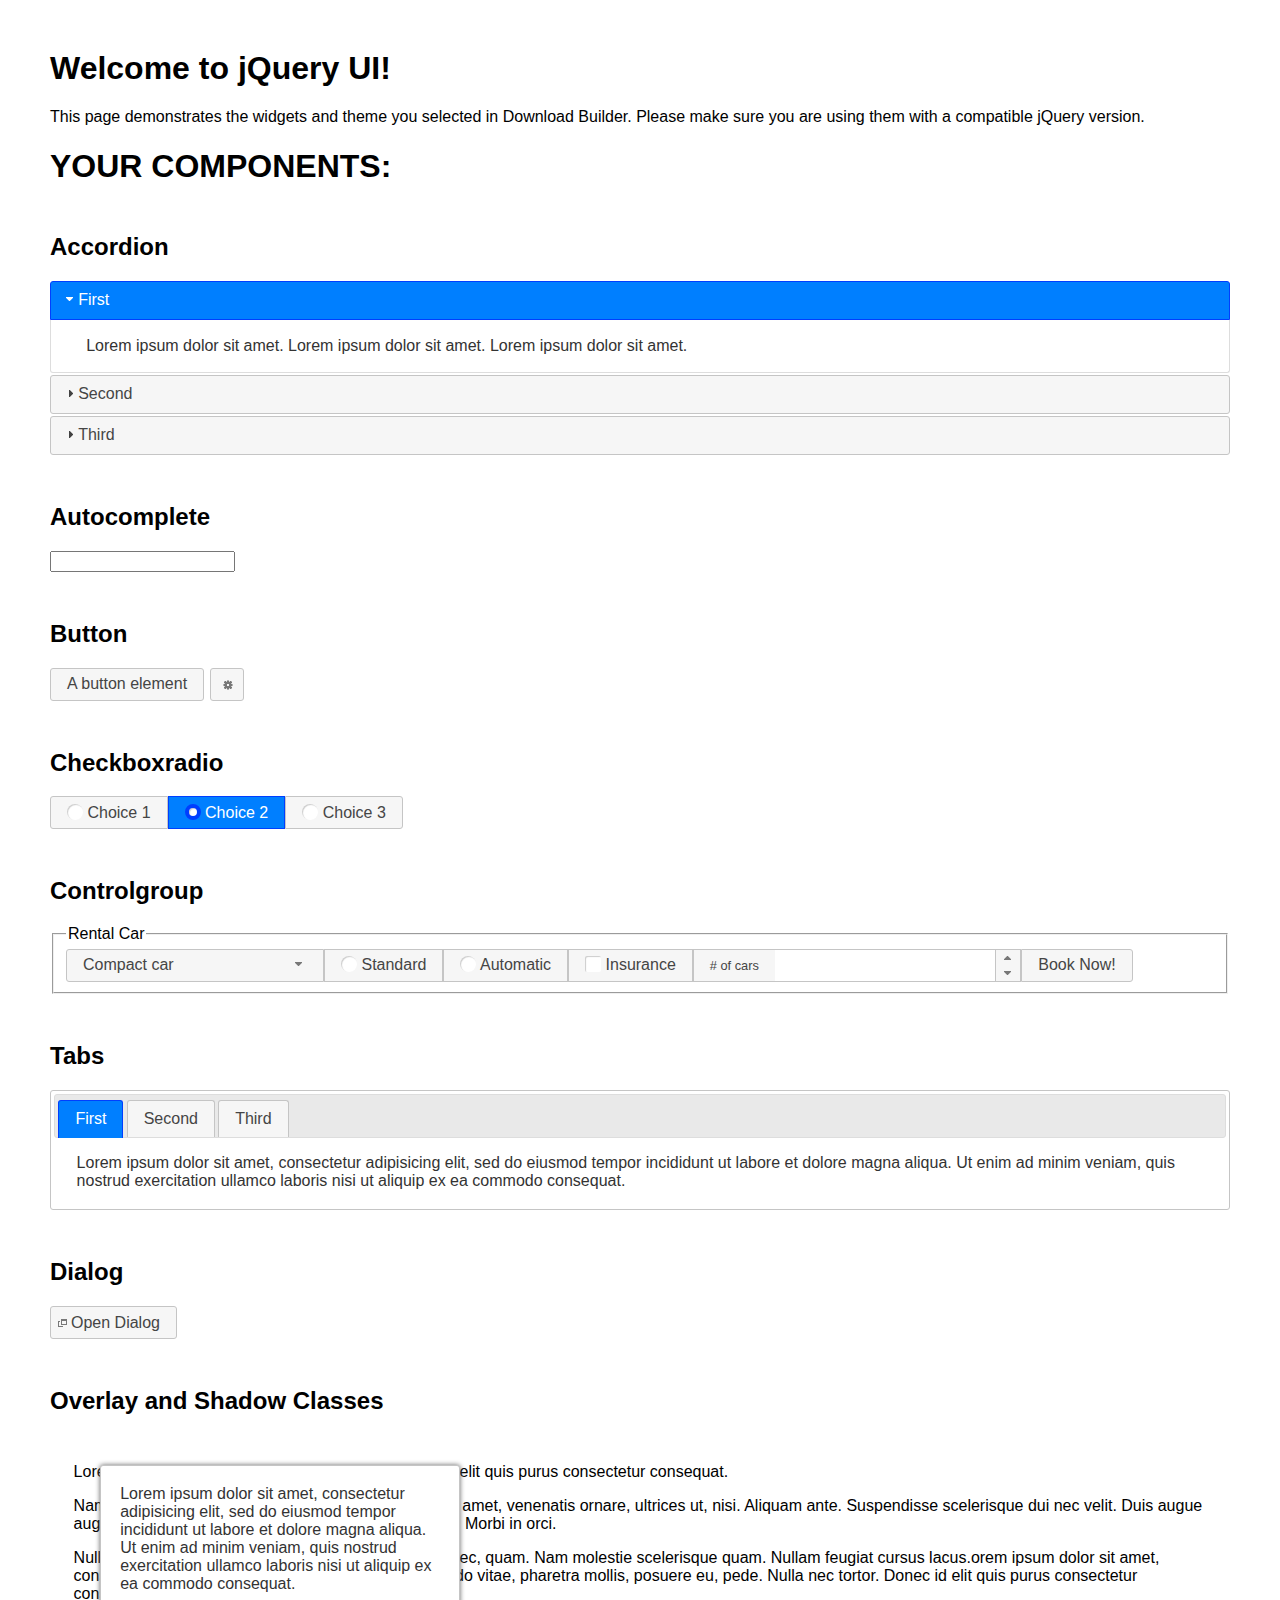
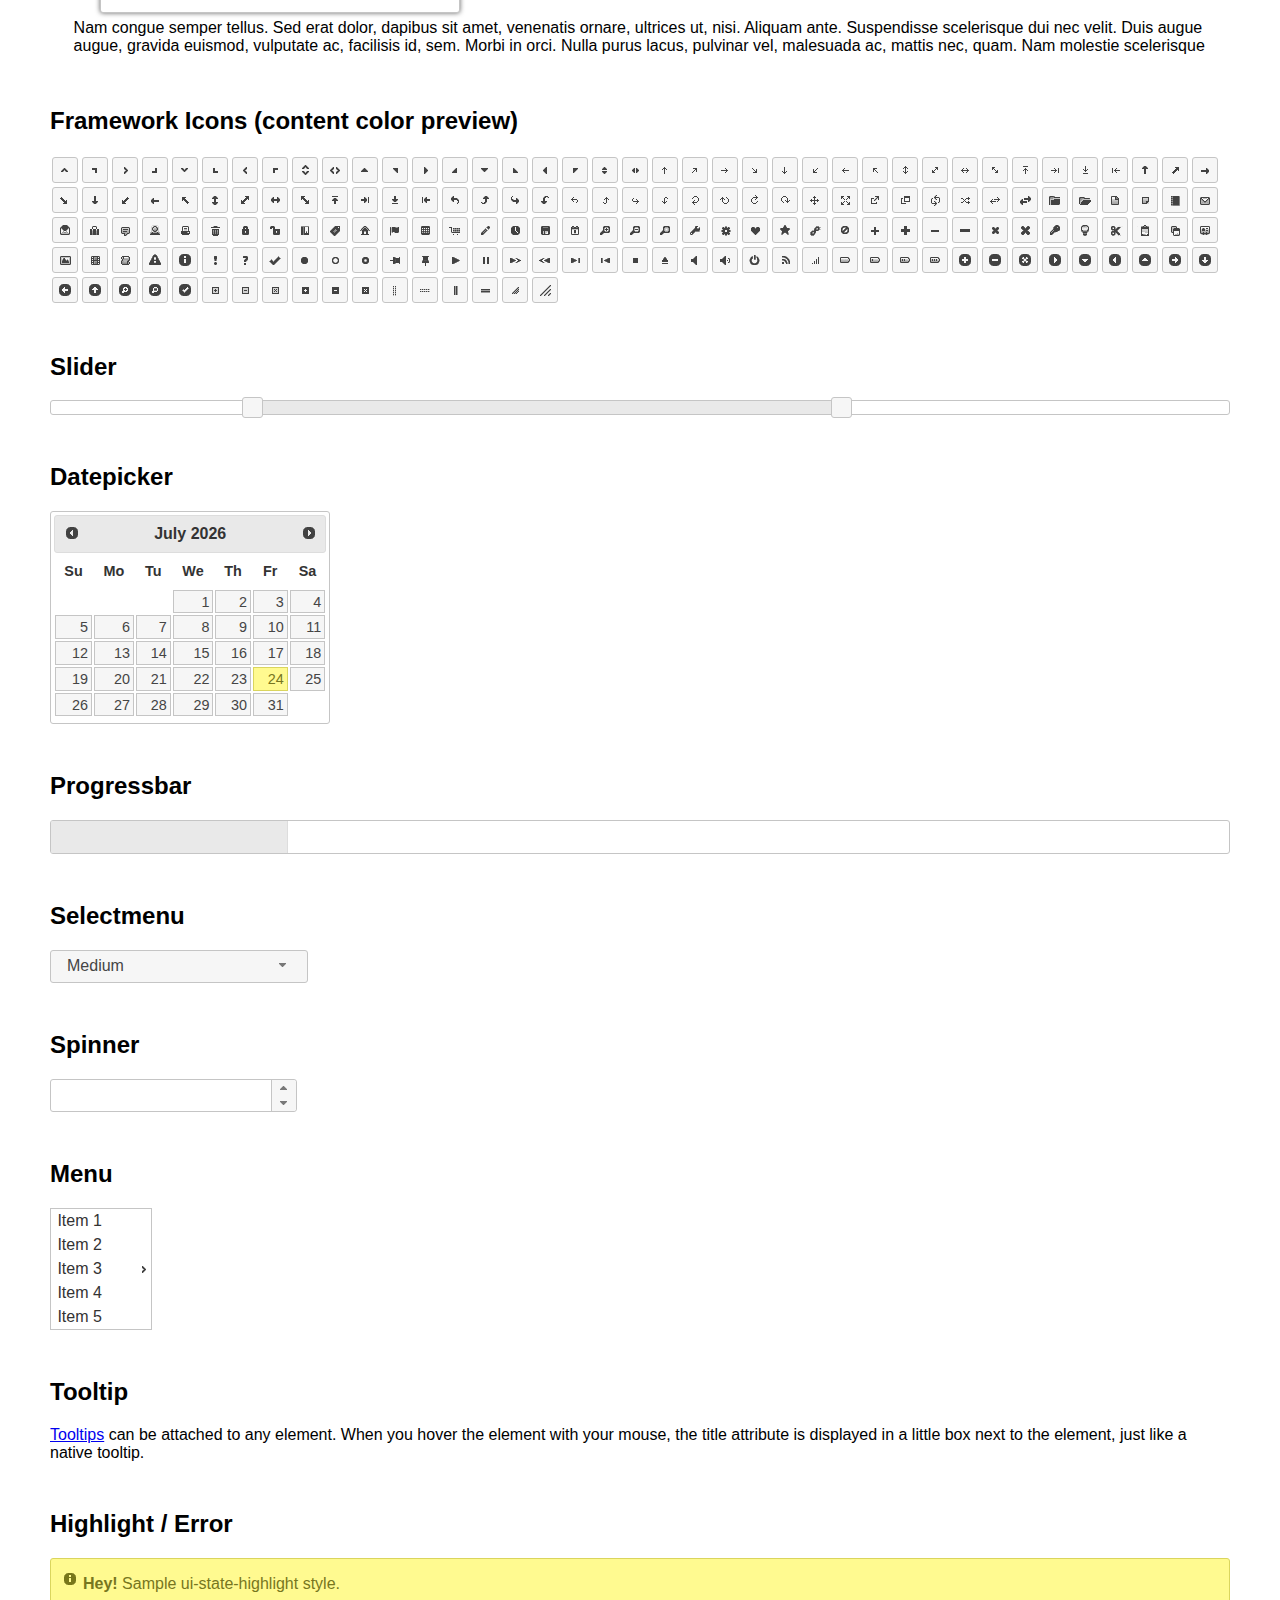
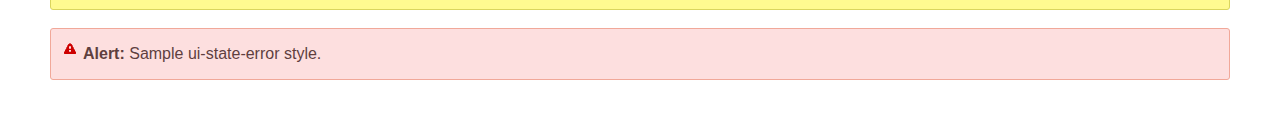
<file: static/grappelli/jquery/ui/index.html>
<!doctype html>
<html lang="us">
<head>
	<meta charset="utf-8">
	<title>jQuery UI Example Page</title>
	<link href="jquery-ui.css" rel="stylesheet">
	<style>
	body{
		font-family: "Trebuchet MS", sans-serif;
		margin: 50px;
	}
	.demoHeaders {
		margin-top: 2em;
	}
	#dialog-link {
		padding: .4em 1em .4em 20px;
		text-decoration: none;
		position: relative;
	}
	#dialog-link span.ui-icon {
		margin: 0 5px 0 0;
		position: absolute;
		left: .2em;
		top: 50%;
		margin-top: -8px;
	}
	#icons {
		margin: 0;
		padding: 0;
	}
	#icons li {
		margin: 2px;
		position: relative;
		padding: 4px 0;
		cursor: pointer;
		float: left;
		list-style: none;
	}
	#icons span.ui-icon {
		float: left;
		margin: 0 4px;
	}
	.fakewindowcontain .ui-widget-overlay {
		position: absolute;
	}
	select {
		width: 200px;
	}
	</style>
</head>
<body>

<h1>Welcome to jQuery UI!</h1>

<div class="ui-widget">
	<p>This page demonstrates the widgets and theme you selected in Download Builder. Please make sure you are using them with a compatible jQuery version.</p>
</div>

<h1>YOUR COMPONENTS:</h1>

<!-- Accordion -->
<h2 class="demoHeaders">Accordion</h2>
<div id="accordion">
	<h3>First</h3>
	<div>Lorem ipsum dolor sit amet. Lorem ipsum dolor sit amet. Lorem ipsum dolor sit amet.</div>
	<h3>Second</h3>
	<div>Phasellus mattis tincidunt nibh.</div>
	<h3>Third</h3>
	<div>Nam dui erat, auctor a, dignissim quis.</div>
</div>

<!-- Autocomplete -->
<h2 class="demoHeaders">Autocomplete</h2>
<div>
	<input id="autocomplete" title="type &quot;a&quot;">
</div>

<!-- Button -->
<h2 class="demoHeaders">Button</h2>
<button id="button">A button element</button>
<button id="button-icon">An icon-only button</button>

<!-- Checkboxradio -->
<h2 class="demoHeaders">Checkboxradio</h2>
<form style="margin-top: 1em;">
	<div id="radioset">
		<input type="radio" id="radio1" name="radio"><label for="radio1">Choice 1</label>
		<input type="radio" id="radio2" name="radio" checked="checked"><label for="radio2">Choice 2</label>
		<input type="radio" id="radio3" name="radio"><label for="radio3">Choice 3</label>
	</div>
</form>

<!-- Controlgroup -->
<h2 class="demoHeaders">Controlgroup</h2>
<fieldset>
	<legend>Rental Car</legend>
	<div id="controlgroup">
		<select id="car-type">
			<option>Compact car</option>
			<option>Midsize car</option>
			<option>Full size car</option>
			<option>SUV</option>
			<option>Luxury</option>
			<option>Truck</option>
			<option>Van</option>
		</select>
		<label for="transmission-standard">Standard</label>
		<input type="radio" name="transmission" id="transmission-standard">
		<label for="transmission-automatic">Automatic</label>
		<input type="radio" name="transmission" id="transmission-automatic">
		<label for="insurance">Insurance</label>
		<input type="checkbox" name="insurance" id="insurance">
		<label for="horizontal-spinner" class="ui-controlgroup-label"># of cars</label>
		<input id="horizontal-spinner" class="ui-spinner-input">
		<button>Book Now!</button>
	</div>
</fieldset>

<!-- Tabs -->
<h2 class="demoHeaders">Tabs</h2>
<div id="tabs">
	<ul>
		<li><a href="#tabs-1">First</a></li>
		<li><a href="#tabs-2">Second</a></li>
		<li><a href="#tabs-3">Third</a></li>
	</ul>
	<div id="tabs-1">Lorem ipsum dolor sit amet, consectetur adipisicing elit, sed do eiusmod tempor incididunt ut labore et dolore magna aliqua. Ut enim ad minim veniam, quis nostrud exercitation ullamco laboris nisi ut aliquip ex ea commodo consequat.</div>
	<div id="tabs-2">Phasellus mattis tincidunt nibh. Cras orci urna, blandit id, pretium vel, aliquet ornare, felis. Maecenas scelerisque sem non nisl. Fusce sed lorem in enim dictum bibendum.</div>
	<div id="tabs-3">Nam dui erat, auctor a, dignissim quis, sollicitudin eu, felis. Pellentesque nisi urna, interdum eget, sagittis et, consequat vestibulum, lacus. Mauris porttitor ullamcorper augue.</div>
</div>

<h2 class="demoHeaders">Dialog</h2>
<p>
	<button id="dialog-link" class="ui-button ui-corner-all ui-widget">
		<span class="ui-icon ui-icon-newwin"></span>Open Dialog
	</button>
</p>

<h2 class="demoHeaders">Overlay and Shadow Classes</h2>
<div style="position: relative; width: 96%; height: 200px; padding:1% 2%; overflow:hidden;" class="fakewindowcontain">
	<p>Lorem ipsum dolor sit amet,  Nulla nec tortor. Donec id elit quis purus consectetur consequat. </p><p>Nam congue semper tellus. Sed erat dolor, dapibus sit amet, venenatis ornare, ultrices ut, nisi. Aliquam ante. Suspendisse scelerisque dui nec velit. Duis augue augue, gravida euismod, vulputate ac, facilisis id, sem. Morbi in orci. </p><p>Nulla purus lacus, pulvinar vel, malesuada ac, mattis nec, quam. Nam molestie scelerisque quam. Nullam feugiat cursus lacus.orem ipsum dolor sit amet, consectetur adipiscing elit. Donec libero risus, commodo vitae, pharetra mollis, posuere eu, pede. Nulla nec tortor. Donec id elit quis purus consectetur consequat. </p><p>Nam congue semper tellus. Sed erat dolor, dapibus sit amet, venenatis ornare, ultrices ut, nisi. Aliquam ante. Suspendisse scelerisque dui nec velit. Duis augue augue, gravida euismod, vulputate ac, facilisis id, sem. Morbi in orci. Nulla purus lacus, pulvinar vel, malesuada ac, mattis nec, quam. Nam molestie scelerisque quam. </p><p>Nullam feugiat cursus lacus.orem ipsum dolor sit amet, consectetur adipiscing elit. Donec libero risus, commodo vitae, pharetra mollis, posuere eu, pede. Nulla nec tortor. Donec id elit quis purus consectetur consequat. Nam congue semper tellus. Sed erat dolor, dapibus sit amet, venenatis ornare, ultrices ut, nisi. Aliquam ante. </p><p>Suspendisse scelerisque dui nec velit. Duis augue augue, gravida euismod, vulputate ac, facilisis id, sem. Morbi in orci. Nulla purus lacus, pulvinar vel, malesuada ac, mattis nec, quam. Nam molestie scelerisque quam. Nullam feugiat cursus lacus.orem ipsum dolor sit amet, consectetur adipiscing elit. Donec libero risus, commodo vitae, pharetra mollis, posuere eu, pede. Nulla nec tortor. Donec id elit quis purus consectetur consequat. Nam congue semper tellus. Sed erat dolor, dapibus sit amet, venenatis ornare, ultrices ut, nisi. </p>

	<!-- ui-dialog -->
	<div class="ui-widget-overlay ui-front"></div>
	<div style="position: absolute; width: 320px; left: 50px; top: 30px; padding: 1.2em" class="ui-widget ui-front ui-widget-content ui-corner-all ui-widget-shadow">
		Lorem ipsum dolor sit amet, consectetur adipisicing elit, sed do eiusmod tempor incididunt ut labore et dolore magna aliqua. Ut enim ad minim veniam, quis nostrud exercitation ullamco laboris nisi ut aliquip ex ea commodo consequat.
	</div>

</div>

<!-- ui-dialog -->
<div id="dialog" title="Dialog Title">
	<p>Lorem ipsum dolor sit amet, consectetur adipisicing elit, sed do eiusmod tempor incididunt ut labore et dolore magna aliqua. Ut enim ad minim veniam, quis nostrud exercitation ullamco laboris nisi ut aliquip ex ea commodo consequat.</p>
</div>


<h2 class="demoHeaders">Framework Icons (content color preview)</h2>
<ul id="icons" class="ui-widget ui-helper-clearfix">
	<li class="ui-state-default ui-corner-all" title=".ui-icon-caret-1-n"><span class="ui-icon ui-icon-caret-1-n"></span></li>
	<li class="ui-state-default ui-corner-all" title=".ui-icon-caret-1-ne"><span class="ui-icon ui-icon-caret-1-ne"></span></li>
	<li class="ui-state-default ui-corner-all" title=".ui-icon-caret-1-e"><span class="ui-icon ui-icon-caret-1-e"></span></li>
	<li class="ui-state-default ui-corner-all" title=".ui-icon-caret-1-se"><span class="ui-icon ui-icon-caret-1-se"></span></li>
	<li class="ui-state-default ui-corner-all" title=".ui-icon-caret-1-s"><span class="ui-icon ui-icon-caret-1-s"></span></li>
	<li class="ui-state-default ui-corner-all" title=".ui-icon-caret-1-sw"><span class="ui-icon ui-icon-caret-1-sw"></span></li>
	<li class="ui-state-default ui-corner-all" title=".ui-icon-caret-1-w"><span class="ui-icon ui-icon-caret-1-w"></span></li>
	<li class="ui-state-default ui-corner-all" title=".ui-icon-caret-1-nw"><span class="ui-icon ui-icon-caret-1-nw"></span></li>
	<li class="ui-state-default ui-corner-all" title=".ui-icon-caret-2-n-s"><span class="ui-icon ui-icon-caret-2-n-s"></span></li>
	<li class="ui-state-default ui-corner-all" title=".ui-icon-caret-2-e-w"><span class="ui-icon ui-icon-caret-2-e-w"></span></li>
	<li class="ui-state-default ui-corner-all" title=".ui-icon-triangle-1-n"><span class="ui-icon ui-icon-triangle-1-n"></span></li>
	<li class="ui-state-default ui-corner-all" title=".ui-icon-triangle-1-ne"><span class="ui-icon ui-icon-triangle-1-ne"></span></li>
	<li class="ui-state-default ui-corner-all" title=".ui-icon-triangle-1-e"><span class="ui-icon ui-icon-triangle-1-e"></span></li>
	<li class="ui-state-default ui-corner-all" title=".ui-icon-triangle-1-se"><span class="ui-icon ui-icon-triangle-1-se"></span></li>
	<li class="ui-state-default ui-corner-all" title=".ui-icon-triangle-1-s"><span class="ui-icon ui-icon-triangle-1-s"></span></li>
	<li class="ui-state-default ui-corner-all" title=".ui-icon-triangle-1-sw"><span class="ui-icon ui-icon-triangle-1-sw"></span></li>
	<li class="ui-state-default ui-corner-all" title=".ui-icon-triangle-1-w"><span class="ui-icon ui-icon-triangle-1-w"></span></li>
	<li class="ui-state-default ui-corner-all" title=".ui-icon-triangle-1-nw"><span class="ui-icon ui-icon-triangle-1-nw"></span></li>
	<li class="ui-state-default ui-corner-all" title=".ui-icon-triangle-2-n-s"><span class="ui-icon ui-icon-triangle-2-n-s"></span></li>
	<li class="ui-state-default ui-corner-all" title=".ui-icon-triangle-2-e-w"><span class="ui-icon ui-icon-triangle-2-e-w"></span></li>
	<li class="ui-state-default ui-corner-all" title=".ui-icon-arrow-1-n"><span class="ui-icon ui-icon-arrow-1-n"></span></li>
	<li class="ui-state-default ui-corner-all" title=".ui-icon-arrow-1-ne"><span class="ui-icon ui-icon-arrow-1-ne"></span></li>
	<li class="ui-state-default ui-corner-all" title=".ui-icon-arrow-1-e"><span class="ui-icon ui-icon-arrow-1-e"></span></li>
	<li class="ui-state-default ui-corner-all" title=".ui-icon-arrow-1-se"><span class="ui-icon ui-icon-arrow-1-se"></span></li>
	<li class="ui-state-default ui-corner-all" title=".ui-icon-arrow-1-s"><span class="ui-icon ui-icon-arrow-1-s"></span></li>
	<li class="ui-state-default ui-corner-all" title=".ui-icon-arrow-1-sw"><span class="ui-icon ui-icon-arrow-1-sw"></span></li>
	<li class="ui-state-default ui-corner-all" title=".ui-icon-arrow-1-w"><span class="ui-icon ui-icon-arrow-1-w"></span></li>
	<li class="ui-state-default ui-corner-all" title=".ui-icon-arrow-1-nw"><span class="ui-icon ui-icon-arrow-1-nw"></span></li>
	<li class="ui-state-default ui-corner-all" title=".ui-icon-arrow-2-n-s"><span class="ui-icon ui-icon-arrow-2-n-s"></span></li>
	<li class="ui-state-default ui-corner-all" title=".ui-icon-arrow-2-ne-sw"><span class="ui-icon ui-icon-arrow-2-ne-sw"></span></li>
	<li class="ui-state-default ui-corner-all" title=".ui-icon-arrow-2-e-w"><span class="ui-icon ui-icon-arrow-2-e-w"></span></li>
	<li class="ui-state-default ui-corner-all" title=".ui-icon-arrow-2-se-nw"><span class="ui-icon ui-icon-arrow-2-se-nw"></span></li>
	<li class="ui-state-default ui-corner-all" title=".ui-icon-arrowstop-1-n"><span class="ui-icon ui-icon-arrowstop-1-n"></span></li>
	<li class="ui-state-default ui-corner-all" title=".ui-icon-arrowstop-1-e"><span class="ui-icon ui-icon-arrowstop-1-e"></span></li>
	<li class="ui-state-default ui-corner-all" title=".ui-icon-arrowstop-1-s"><span class="ui-icon ui-icon-arrowstop-1-s"></span></li>
	<li class="ui-state-default ui-corner-all" title=".ui-icon-arrowstop-1-w"><span class="ui-icon ui-icon-arrowstop-1-w"></span></li>
	<li class="ui-state-default ui-corner-all" title=".ui-icon-arrowthick-1-n"><span class="ui-icon ui-icon-arrowthick-1-n"></span></li>
	<li class="ui-state-default ui-corner-all" title=".ui-icon-arrowthick-1-ne"><span class="ui-icon ui-icon-arrowthick-1-ne"></span></li>
	<li class="ui-state-default ui-corner-all" title=".ui-icon-arrowthick-1-e"><span class="ui-icon ui-icon-arrowthick-1-e"></span></li>
	<li class="ui-state-default ui-corner-all" title=".ui-icon-arrowthick-1-se"><span class="ui-icon ui-icon-arrowthick-1-se"></span></li>
	<li class="ui-state-default ui-corner-all" title=".ui-icon-arrowthick-1-s"><span class="ui-icon ui-icon-arrowthick-1-s"></span></li>
	<li class="ui-state-default ui-corner-all" title=".ui-icon-arrowthick-1-sw"><span class="ui-icon ui-icon-arrowthick-1-sw"></span></li>
	<li class="ui-state-default ui-corner-all" title=".ui-icon-arrowthick-1-w"><span class="ui-icon ui-icon-arrowthick-1-w"></span></li>
	<li class="ui-state-default ui-corner-all" title=".ui-icon-arrowthick-1-nw"><span class="ui-icon ui-icon-arrowthick-1-nw"></span></li>
	<li class="ui-state-default ui-corner-all" title=".ui-icon-arrowthick-2-n-s"><span class="ui-icon ui-icon-arrowthick-2-n-s"></span></li>
	<li class="ui-state-default ui-corner-all" title=".ui-icon-arrowthick-2-ne-sw"><span class="ui-icon ui-icon-arrowthick-2-ne-sw"></span></li>
	<li class="ui-state-default ui-corner-all" title=".ui-icon-arrowthick-2-e-w"><span class="ui-icon ui-icon-arrowthick-2-e-w"></span></li>
	<li class="ui-state-default ui-corner-all" title=".ui-icon-arrowthick-2-se-nw"><span class="ui-icon ui-icon-arrowthick-2-se-nw"></span></li>
	<li class="ui-state-default ui-corner-all" title=".ui-icon-arrowthickstop-1-n"><span class="ui-icon ui-icon-arrowthickstop-1-n"></span></li>
	<li class="ui-state-default ui-corner-all" title=".ui-icon-arrowthickstop-1-e"><span class="ui-icon ui-icon-arrowthickstop-1-e"></span></li>
	<li class="ui-state-default ui-corner-all" title=".ui-icon-arrowthickstop-1-s"><span class="ui-icon ui-icon-arrowthickstop-1-s"></span></li>
	<li class="ui-state-default ui-corner-all" title=".ui-icon-arrowthickstop-1-w"><span class="ui-icon ui-icon-arrowthickstop-1-w"></span></li>
	<li class="ui-state-default ui-corner-all" title=".ui-icon-arrowreturnthick-1-w"><span class="ui-icon ui-icon-arrowreturnthick-1-w"></span></li>
	<li class="ui-state-default ui-corner-all" title=".ui-icon-arrowreturnthick-1-n"><span class="ui-icon ui-icon-arrowreturnthick-1-n"></span></li>
	<li class="ui-state-default ui-corner-all" title=".ui-icon-arrowreturnthick-1-e"><span class="ui-icon ui-icon-arrowreturnthick-1-e"></span></li>
	<li class="ui-state-default ui-corner-all" title=".ui-icon-arrowreturnthick-1-s"><span class="ui-icon ui-icon-arrowreturnthick-1-s"></span></li>
	<li class="ui-state-default ui-corner-all" title=".ui-icon-arrowreturn-1-w"><span class="ui-icon ui-icon-arrowreturn-1-w"></span></li>
	<li class="ui-state-default ui-corner-all" title=".ui-icon-arrowreturn-1-n"><span class="ui-icon ui-icon-arrowreturn-1-n"></span></li>
	<li class="ui-state-default ui-corner-all" title=".ui-icon-arrowreturn-1-e"><span class="ui-icon ui-icon-arrowreturn-1-e"></span></li>
	<li class="ui-state-default ui-corner-all" title=".ui-icon-arrowreturn-1-s"><span class="ui-icon ui-icon-arrowreturn-1-s"></span></li>
	<li class="ui-state-default ui-corner-all" title=".ui-icon-arrowrefresh-1-w"><span class="ui-icon ui-icon-arrowrefresh-1-w"></span></li>
	<li class="ui-state-default ui-corner-all" title=".ui-icon-arrowrefresh-1-n"><span class="ui-icon ui-icon-arrowrefresh-1-n"></span></li>
	<li class="ui-state-default ui-corner-all" title=".ui-icon-arrowrefresh-1-e"><span class="ui-icon ui-icon-arrowrefresh-1-e"></span></li>
	<li class="ui-state-default ui-corner-all" title=".ui-icon-arrowrefresh-1-s"><span class="ui-icon ui-icon-arrowrefresh-1-s"></span></li>
	<li class="ui-state-default ui-corner-all" title=".ui-icon-arrow-4"><span class="ui-icon ui-icon-arrow-4"></span></li>
	<li class="ui-state-default ui-corner-all" title=".ui-icon-arrow-4-diag"><span class="ui-icon ui-icon-arrow-4-diag"></span></li>
	<li class="ui-state-default ui-corner-all" title=".ui-icon-extlink"><span class="ui-icon ui-icon-extlink"></span></li>
	<li class="ui-state-default ui-corner-all" title=".ui-icon-newwin"><span class="ui-icon ui-icon-newwin"></span></li>
	<li class="ui-state-default ui-corner-all" title=".ui-icon-refresh"><span class="ui-icon ui-icon-refresh"></span></li>
	<li class="ui-state-default ui-corner-all" title=".ui-icon-shuffle"><span class="ui-icon ui-icon-shuffle"></span></li>
	<li class="ui-state-default ui-corner-all" title=".ui-icon-transfer-e-w"><span class="ui-icon ui-icon-transfer-e-w"></span></li>
	<li class="ui-state-default ui-corner-all" title=".ui-icon-transferthick-e-w"><span class="ui-icon ui-icon-transferthick-e-w"></span></li>
	<li class="ui-state-default ui-corner-all" title=".ui-icon-folder-collapsed"><span class="ui-icon ui-icon-folder-collapsed"></span></li>
	<li class="ui-state-default ui-corner-all" title=".ui-icon-folder-open"><span class="ui-icon ui-icon-folder-open"></span></li>
	<li class="ui-state-default ui-corner-all" title=".ui-icon-document"><span class="ui-icon ui-icon-document"></span></li>
	<li class="ui-state-default ui-corner-all" title=".ui-icon-document-b"><span class="ui-icon ui-icon-document-b"></span></li>
	<li class="ui-state-default ui-corner-all" title=".ui-icon-note"><span class="ui-icon ui-icon-note"></span></li>
	<li class="ui-state-default ui-corner-all" title=".ui-icon-mail-closed"><span class="ui-icon ui-icon-mail-closed"></span></li>
	<li class="ui-state-default ui-corner-all" title=".ui-icon-mail-open"><span class="ui-icon ui-icon-mail-open"></span></li>
	<li class="ui-state-default ui-corner-all" title=".ui-icon-suitcase"><span class="ui-icon ui-icon-suitcase"></span></li>
	<li class="ui-state-default ui-corner-all" title=".ui-icon-comment"><span class="ui-icon ui-icon-comment"></span></li>
	<li class="ui-state-default ui-corner-all" title=".ui-icon-person"><span class="ui-icon ui-icon-person"></span></li>
	<li class="ui-state-default ui-corner-all" title=".ui-icon-print"><span class="ui-icon ui-icon-print"></span></li>
	<li class="ui-state-default ui-corner-all" title=".ui-icon-trash"><span class="ui-icon ui-icon-trash"></span></li>
	<li class="ui-state-default ui-corner-all" title=".ui-icon-locked"><span class="ui-icon ui-icon-locked"></span></li>
	<li class="ui-state-default ui-corner-all" title=".ui-icon-unlocked"><span class="ui-icon ui-icon-unlocked"></span></li>
	<li class="ui-state-default ui-corner-all" title=".ui-icon-bookmark"><span class="ui-icon ui-icon-bookmark"></span></li>
	<li class="ui-state-default ui-corner-all" title=".ui-icon-tag"><span class="ui-icon ui-icon-tag"></span></li>
	<li class="ui-state-default ui-corner-all" title=".ui-icon-home"><span class="ui-icon ui-icon-home"></span></li>
	<li class="ui-state-default ui-corner-all" title=".ui-icon-flag"><span class="ui-icon ui-icon-flag"></span></li>
	<li class="ui-state-default ui-corner-all" title=".ui-icon-calculator"><span class="ui-icon ui-icon-calculator"></span></li>
	<li class="ui-state-default ui-corner-all" title=".ui-icon-cart"><span class="ui-icon ui-icon-cart"></span></li>
	<li class="ui-state-default ui-corner-all" title=".ui-icon-pencil"><span class="ui-icon ui-icon-pencil"></span></li>
	<li class="ui-state-default ui-corner-all" title=".ui-icon-clock"><span class="ui-icon ui-icon-clock"></span></li>
	<li class="ui-state-default ui-corner-all" title=".ui-icon-disk"><span class="ui-icon ui-icon-disk"></span></li>
	<li class="ui-state-default ui-corner-all" title=".ui-icon-calendar"><span class="ui-icon ui-icon-calendar"></span></li>
	<li class="ui-state-default ui-corner-all" title=".ui-icon-zoomin"><span class="ui-icon ui-icon-zoomin"></span></li>
	<li class="ui-state-default ui-corner-all" title=".ui-icon-zoomout"><span class="ui-icon ui-icon-zoomout"></span></li>
	<li class="ui-state-default ui-corner-all" title=".ui-icon-search"><span class="ui-icon ui-icon-search"></span></li>
	<li class="ui-state-default ui-corner-all" title=".ui-icon-wrench"><span class="ui-icon ui-icon-wrench"></span></li>
	<li class="ui-state-default ui-corner-all" title=".ui-icon-gear"><span class="ui-icon ui-icon-gear"></span></li>
	<li class="ui-state-default ui-corner-all" title=".ui-icon-heart"><span class="ui-icon ui-icon-heart"></span></li>
	<li class="ui-state-default ui-corner-all" title=".ui-icon-star"><span class="ui-icon ui-icon-star"></span></li>
	<li class="ui-state-default ui-corner-all" title=".ui-icon-link"><span class="ui-icon ui-icon-link"></span></li>
	<li class="ui-state-default ui-corner-all" title=".ui-icon-cancel"><span class="ui-icon ui-icon-cancel"></span></li>
	<li class="ui-state-default ui-corner-all" title=".ui-icon-plus"><span class="ui-icon ui-icon-plus"></span></li>
	<li class="ui-state-default ui-corner-all" title=".ui-icon-plusthick"><span class="ui-icon ui-icon-plusthick"></span></li>
	<li class="ui-state-default ui-corner-all" title=".ui-icon-minus"><span class="ui-icon ui-icon-minus"></span></li>
	<li class="ui-state-default ui-corner-all" title=".ui-icon-minusthick"><span class="ui-icon ui-icon-minusthick"></span></li>
	<li class="ui-state-default ui-corner-all" title=".ui-icon-close"><span class="ui-icon ui-icon-close"></span></li>
	<li class="ui-state-default ui-corner-all" title=".ui-icon-closethick"><span class="ui-icon ui-icon-closethick"></span></li>
	<li class="ui-state-default ui-corner-all" title=".ui-icon-key"><span class="ui-icon ui-icon-key"></span></li>
	<li class="ui-state-default ui-corner-all" title=".ui-icon-lightbulb"><span class="ui-icon ui-icon-lightbulb"></span></li>
	<li class="ui-state-default ui-corner-all" title=".ui-icon-scissors"><span class="ui-icon ui-icon-scissors"></span></li>
	<li class="ui-state-default ui-corner-all" title=".ui-icon-clipboard"><span class="ui-icon ui-icon-clipboard"></span></li>
	<li class="ui-state-default ui-corner-all" title=".ui-icon-copy"><span class="ui-icon ui-icon-copy"></span></li>
	<li class="ui-state-default ui-corner-all" title=".ui-icon-contact"><span class="ui-icon ui-icon-contact"></span></li>
	<li class="ui-state-default ui-corner-all" title=".ui-icon-image"><span class="ui-icon ui-icon-image"></span></li>
	<li class="ui-state-default ui-corner-all" title=".ui-icon-video"><span class="ui-icon ui-icon-video"></span></li>
	<li class="ui-state-default ui-corner-all" title=".ui-icon-script"><span class="ui-icon ui-icon-script"></span></li>
	<li class="ui-state-default ui-corner-all" title=".ui-icon-alert"><span class="ui-icon ui-icon-alert"></span></li>
	<li class="ui-state-default ui-corner-all" title=".ui-icon-info"><span class="ui-icon ui-icon-info"></span></li>
	<li class="ui-state-default ui-corner-all" title=".ui-icon-notice"><span class="ui-icon ui-icon-notice"></span></li>
	<li class="ui-state-default ui-corner-all" title=".ui-icon-help"><span class="ui-icon ui-icon-help"></span></li>
	<li class="ui-state-default ui-corner-all" title=".ui-icon-check"><span class="ui-icon ui-icon-check"></span></li>
	<li class="ui-state-default ui-corner-all" title=".ui-icon-bullet"><span class="ui-icon ui-icon-bullet"></span></li>
	<li class="ui-state-default ui-corner-all" title=".ui-icon-radio-off"><span class="ui-icon ui-icon-radio-off"></span></li>
	<li class="ui-state-default ui-corner-all" title=".ui-icon-radio-on"><span class="ui-icon ui-icon-radio-on"></span></li>
	<li class="ui-state-default ui-corner-all" title=".ui-icon-pin-w"><span class="ui-icon ui-icon-pin-w"></span></li>
	<li class="ui-state-default ui-corner-all" title=".ui-icon-pin-s"><span class="ui-icon ui-icon-pin-s"></span></li>
	<li class="ui-state-default ui-corner-all" title=".ui-icon-play"><span class="ui-icon ui-icon-play"></span></li>
	<li class="ui-state-default ui-corner-all" title=".ui-icon-pause"><span class="ui-icon ui-icon-pause"></span></li>
	<li class="ui-state-default ui-corner-all" title=".ui-icon-seek-next"><span class="ui-icon ui-icon-seek-next"></span></li>
	<li class="ui-state-default ui-corner-all" title=".ui-icon-seek-prev"><span class="ui-icon ui-icon-seek-prev"></span></li>
	<li class="ui-state-default ui-corner-all" title=".ui-icon-seek-end"><span class="ui-icon ui-icon-seek-end"></span></li>
	<li class="ui-state-default ui-corner-all" title=".ui-icon-seek-first"><span class="ui-icon ui-icon-seek-first"></span></li>
	<li class="ui-state-default ui-corner-all" title=".ui-icon-stop"><span class="ui-icon ui-icon-stop"></span></li>
	<li class="ui-state-default ui-corner-all" title=".ui-icon-eject"><span class="ui-icon ui-icon-eject"></span></li>
	<li class="ui-state-default ui-corner-all" title=".ui-icon-volume-off"><span class="ui-icon ui-icon-volume-off"></span></li>
	<li class="ui-state-default ui-corner-all" title=".ui-icon-volume-on"><span class="ui-icon ui-icon-volume-on"></span></li>
	<li class="ui-state-default ui-corner-all" title=".ui-icon-power"><span class="ui-icon ui-icon-power"></span></li>
	<li class="ui-state-default ui-corner-all" title=".ui-icon-signal-diag"><span class="ui-icon ui-icon-signal-diag"></span></li>
	<li class="ui-state-default ui-corner-all" title=".ui-icon-signal"><span class="ui-icon ui-icon-signal"></span></li>
	<li class="ui-state-default ui-corner-all" title=".ui-icon-battery-0"><span class="ui-icon ui-icon-battery-0"></span></li>
	<li class="ui-state-default ui-corner-all" title=".ui-icon-battery-1"><span class="ui-icon ui-icon-battery-1"></span></li>
	<li class="ui-state-default ui-corner-all" title=".ui-icon-battery-2"><span class="ui-icon ui-icon-battery-2"></span></li>
	<li class="ui-state-default ui-corner-all" title=".ui-icon-battery-3"><span class="ui-icon ui-icon-battery-3"></span></li>
	<li class="ui-state-default ui-corner-all" title=".ui-icon-circle-plus"><span class="ui-icon ui-icon-circle-plus"></span></li>
	<li class="ui-state-default ui-corner-all" title=".ui-icon-circle-minus"><span class="ui-icon ui-icon-circle-minus"></span></li>
	<li class="ui-state-default ui-corner-all" title=".ui-icon-circle-close"><span class="ui-icon ui-icon-circle-close"></span></li>
	<li class="ui-state-default ui-corner-all" title=".ui-icon-circle-triangle-e"><span class="ui-icon ui-icon-circle-triangle-e"></span></li>
	<li class="ui-state-default ui-corner-all" title=".ui-icon-circle-triangle-s"><span class="ui-icon ui-icon-circle-triangle-s"></span></li>
	<li class="ui-state-default ui-corner-all" title=".ui-icon-circle-triangle-w"><span class="ui-icon ui-icon-circle-triangle-w"></span></li>
	<li class="ui-state-default ui-corner-all" title=".ui-icon-circle-triangle-n"><span class="ui-icon ui-icon-circle-triangle-n"></span></li>
	<li class="ui-state-default ui-corner-all" title=".ui-icon-circle-arrow-e"><span class="ui-icon ui-icon-circle-arrow-e"></span></li>
	<li class="ui-state-default ui-corner-all" title=".ui-icon-circle-arrow-s"><span class="ui-icon ui-icon-circle-arrow-s"></span></li>
	<li class="ui-state-default ui-corner-all" title=".ui-icon-circle-arrow-w"><span class="ui-icon ui-icon-circle-arrow-w"></span></li>
	<li class="ui-state-default ui-corner-all" title=".ui-icon-circle-arrow-n"><span class="ui-icon ui-icon-circle-arrow-n"></span></li>
	<li class="ui-state-default ui-corner-all" title=".ui-icon-circle-zoomin"><span class="ui-icon ui-icon-circle-zoomin"></span></li>
	<li class="ui-state-default ui-corner-all" title=".ui-icon-circle-zoomout"><span class="ui-icon ui-icon-circle-zoomout"></span></li>
	<li class="ui-state-default ui-corner-all" title=".ui-icon-circle-check"><span class="ui-icon ui-icon-circle-check"></span></li>
	<li class="ui-state-default ui-corner-all" title=".ui-icon-circlesmall-plus"><span class="ui-icon ui-icon-circlesmall-plus"></span></li>
	<li class="ui-state-default ui-corner-all" title=".ui-icon-circlesmall-minus"><span class="ui-icon ui-icon-circlesmall-minus"></span></li>
	<li class="ui-state-default ui-corner-all" title=".ui-icon-circlesmall-close"><span class="ui-icon ui-icon-circlesmall-close"></span></li>
	<li class="ui-state-default ui-corner-all" title=".ui-icon-squaresmall-plus"><span class="ui-icon ui-icon-squaresmall-plus"></span></li>
	<li class="ui-state-default ui-corner-all" title=".ui-icon-squaresmall-minus"><span class="ui-icon ui-icon-squaresmall-minus"></span></li>
	<li class="ui-state-default ui-corner-all" title=".ui-icon-squaresmall-close"><span class="ui-icon ui-icon-squaresmall-close"></span></li>
	<li class="ui-state-default ui-corner-all" title=".ui-icon-grip-dotted-vertical"><span class="ui-icon ui-icon-grip-dotted-vertical"></span></li>
	<li class="ui-state-default ui-corner-all" title=".ui-icon-grip-dotted-horizontal"><span class="ui-icon ui-icon-grip-dotted-horizontal"></span></li>
	<li class="ui-state-default ui-corner-all" title=".ui-icon-grip-solid-vertical"><span class="ui-icon ui-icon-grip-solid-vertical"></span></li>
	<li class="ui-state-default ui-corner-all" title=".ui-icon-grip-solid-horizontal"><span class="ui-icon ui-icon-grip-solid-horizontal"></span></li>
	<li class="ui-state-default ui-corner-all" title=".ui-icon-gripsmall-diagonal-se"><span class="ui-icon ui-icon-gripsmall-diagonal-se"></span></li>
	<li class="ui-state-default ui-corner-all" title=".ui-icon-grip-diagonal-se"><span class="ui-icon ui-icon-grip-diagonal-se"></span></li>
</ul>

<!-- Slider -->
<h2 class="demoHeaders">Slider</h2>
<div id="slider"></div>

<!-- Datepicker -->
<h2 class="demoHeaders">Datepicker</h2>
<div id="datepicker"></div>

<!-- Progressbar -->
<h2 class="demoHeaders">Progressbar</h2>
<div id="progressbar"></div>

<!-- Progressbar -->
<h2 class="demoHeaders">Selectmenu</h2>
<select id="selectmenu">
	<option>Slower</option>
	<option>Slow</option>
	<option selected="selected">Medium</option>
	<option>Fast</option>
	<option>Faster</option>
</select>

<!-- Spinner -->
<h2 class="demoHeaders">Spinner</h2>
<input id="spinner">

<!-- Menu -->
<h2 class="demoHeaders">Menu</h2>
<ul style="width:100px;" id="menu">
	<li><div>Item 1</div></li>
	<li><div>Item 2</div></li>
	<li><div>Item 3</div>
		<ul>
			<li><div>Item 3-1</div></li>
			<li><div>Item 3-2</div></li>
			<li><div>Item 3-3</div></li>
			<li><div>Item 3-4</div></li>
			<li><div>Item 3-5</div></li>
		</ul>
	</li>
	<li><div>Item 4</div></li>
	<li><div>Item 5</div></li>
</ul>

<!-- Tooltip -->
<h2 class="demoHeaders">Tooltip</h2>
<p id="tooltip">
	<a href="#" title="That&apos;s what this widget is">Tooltips</a> can be attached to any element. When you hover
the element with your mouse, the title attribute is displayed in a little box next to the element, just like a native tooltip.
</p>

<!-- Highlight / Error -->
<h2 class="demoHeaders">Highlight / Error</h2>
<div class="ui-widget">
	<div class="ui-state-highlight ui-corner-all" style="margin-top: 20px; padding: 0 .7em;">
		<p><span class="ui-icon ui-icon-info" style="float: left; margin-right: .3em;"></span>
		<strong>Hey!</strong> Sample ui-state-highlight style.</p>
	</div>
</div>
<br>
<div class="ui-widget">
	<div class="ui-state-error ui-corner-all" style="padding: 0 .7em;">
		<p><span class="ui-icon ui-icon-alert" style="float: left; margin-right: .3em;"></span>
		<strong>Alert:</strong> Sample ui-state-error style.</p>
	</div>
</div>

<script src="external/jquery/jquery.js"></script>
<script src="jquery-ui.js"></script>
<script>
$( "#accordion" ).accordion();

var availableTags = [
	"ActionScript",
	"AppleScript",
	"Asp",
	"BASIC",
	"C",
	"C++",
	"Clojure",
	"COBOL",
	"ColdFusion",
	"Erlang",
	"Fortran",
	"Groovy",
	"Haskell",
	"Java",
	"JavaScript",
	"Lisp",
	"Perl",
	"PHP",
	"Python",
	"Ruby",
	"Scala",
	"Scheme"
];
$( "#autocomplete" ).autocomplete({
	source: availableTags
});

$( "#button" ).button();
$( "#button-icon" ).button({
	icon: "ui-icon-gear",
	showLabel: false
});

$( "#radioset" ).buttonset();

$( "#controlgroup" ).controlgroup();

$( "#tabs" ).tabs();

$( "#dialog" ).dialog({
	autoOpen: false,
	width: 400,
	buttons: [
		{
			text: "Ok",
			click: function() {
				$( this ).dialog( "close" );
			}
		},
		{
			text: "Cancel",
			click: function() {
				$( this ).dialog( "close" );
			}
		}
	]
});

// Link to open the dialog
$( "#dialog-link" ).click(function( event ) {
	$( "#dialog" ).dialog( "open" );
	event.preventDefault();
});

$( "#datepicker" ).datepicker({
	inline: true
});

$( "#slider" ).slider({
	range: true,
	values: [ 17, 67 ]
});

$( "#progressbar" ).progressbar({
	value: 20
});

$( "#spinner" ).spinner();

$( "#menu" ).menu();

$( "#tooltip" ).tooltip();

$( "#selectmenu" ).selectmenu();

// Hover states on the static widgets
$( "#dialog-link, #icons li" ).hover(
	function() {
		$( this ).addClass( "ui-state-hover" );
	},
	function() {
		$( this ).removeClass( "ui-state-hover" );
	}
);
</script>
</body>
</html>
</file>
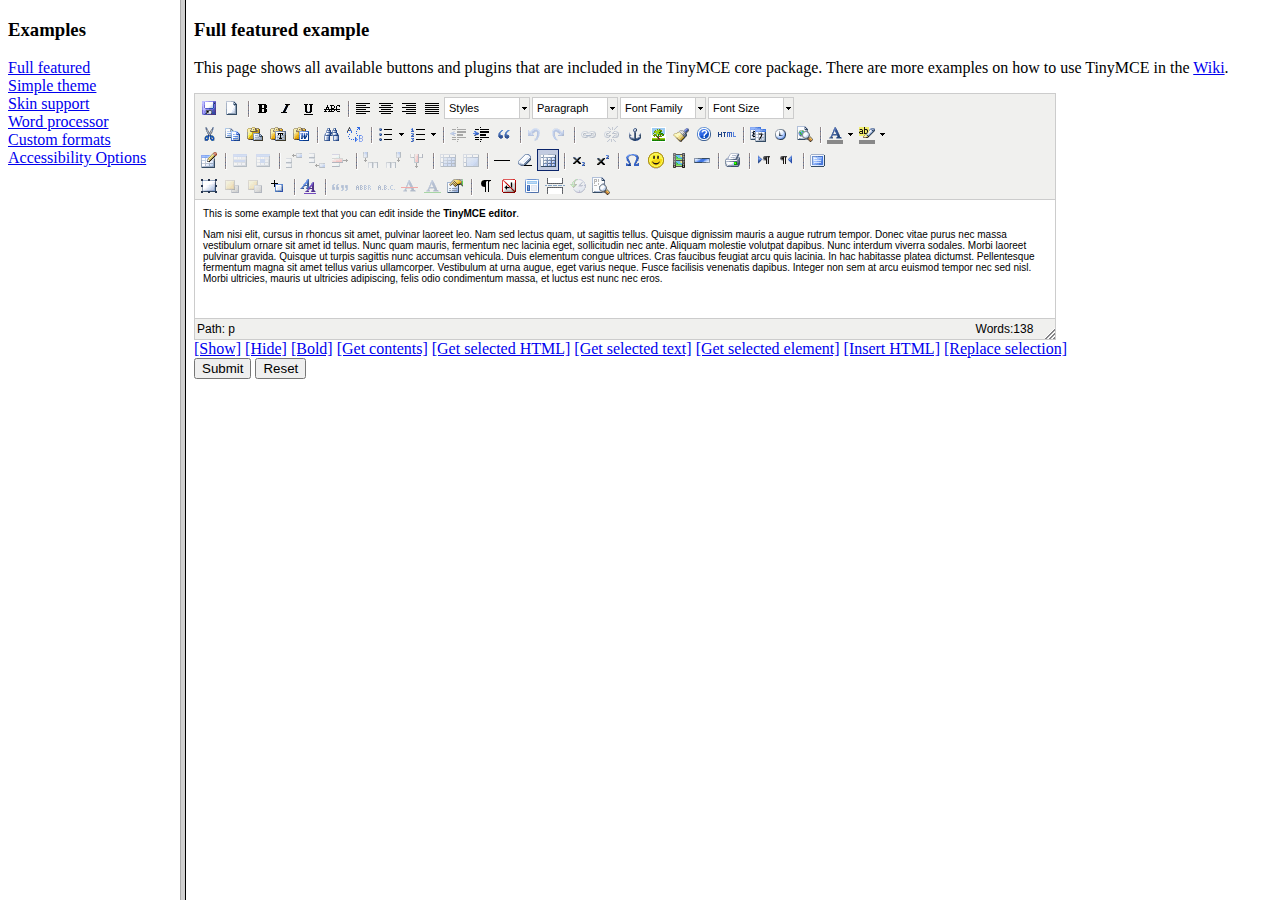
<file: static/grappelli/tinymce/examples/index.html>
<!DOCTYPE HTML PUBLIC "-//W3C//DTD HTML 4.01 Frameset//EN" "http://www.w3.org/TR/html4/frameset.dtd">
<html>
<head>
	<title>TinyMCE examples</title>
</head>
<frameset cols="180,80%">
	<frame src="menu.html" name="menu" />
	<frame src="full.html" name="main" />
</frameset>
</html>
</file>
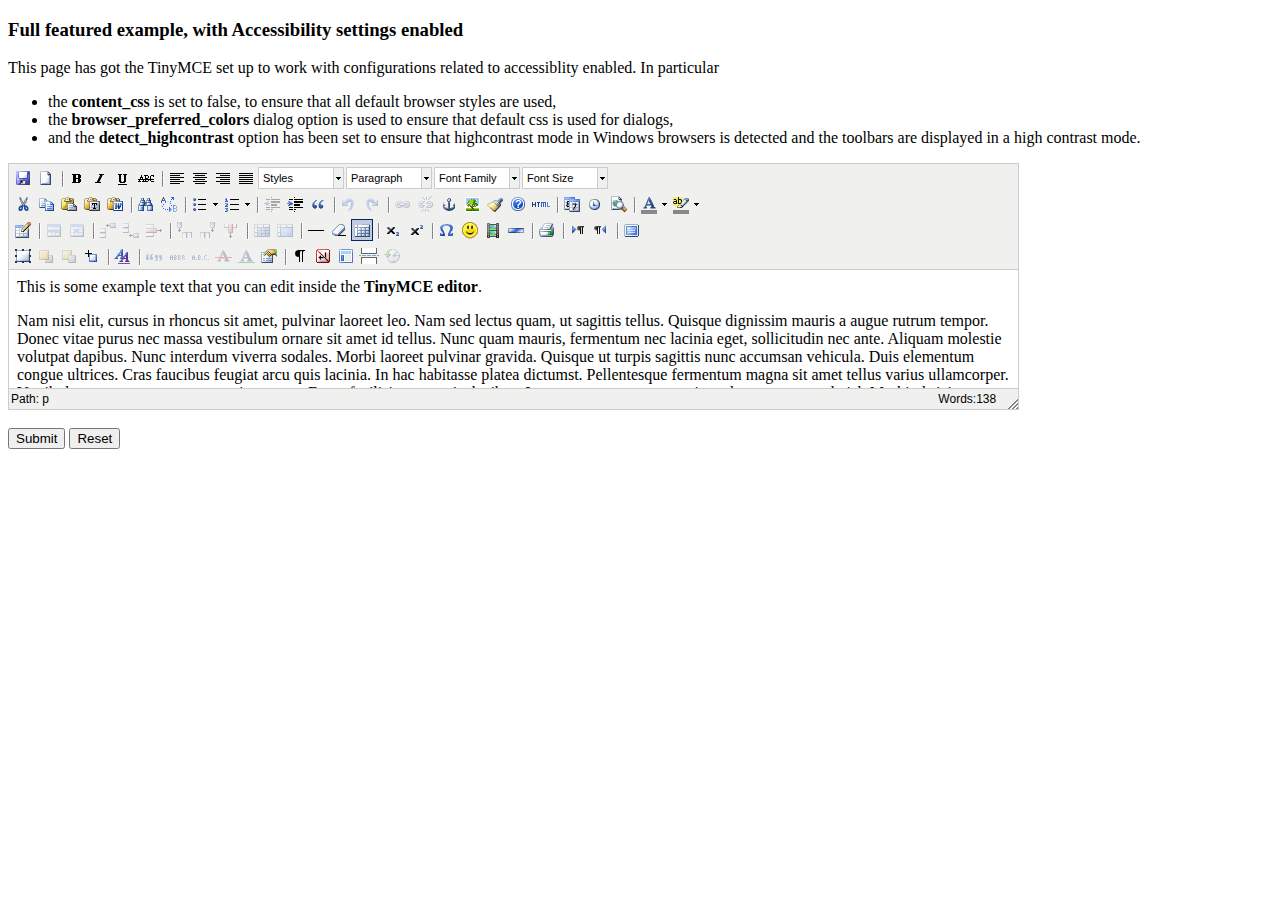
<file: static/grappelli/tinymce/examples/accessibility.html>
<!DOCTYPE html PUBLIC "-//W3C//DTD XHTML 1.0 Strict//EN" "http://www.w3.org/TR/xhtml1/DTD/xhtml1-strict.dtd">
<html xmlns="http://www.w3.org/1999/xhtml">
<head>
<title>Full featured example</title>

<!-- TinyMCE -->
<script type="text/javascript" src="../jscripts/tiny_mce/tiny_mce.js"></script>
<script type="text/javascript">
	tinyMCE.init({
		// General options
		mode : "textareas",
		theme : "advanced",
		plugins : "pagebreak,style,layer,table,save,advhr,advimage,advlink,emotions,iespell,insertdatetime,preview,media,searchreplace,print,contextmenu,paste,directionality,fullscreen,noneditable,visualchars,nonbreaking,xhtmlxtras,template,wordcount,advlist,autosave",

		// Theme options
		theme_advanced_buttons1 : "save,newdocument,|,bold,italic,underline,strikethrough,|,justifyleft,justifycenter,justifyright,justifyfull,styleselect,formatselect,fontselect,fontsizeselect",
		theme_advanced_buttons2 : "cut,copy,paste,pastetext,pasteword,|,search,replace,|,bullist,numlist,|,outdent,indent,blockquote,|,undo,redo,|,link,unlink,anchor,image,cleanup,help,code,|,insertdate,inserttime,preview,|,forecolor,backcolor",
		theme_advanced_buttons3 : "tablecontrols,|,hr,removeformat,visualaid,|,sub,sup,|,charmap,emotions,iespell,media,advhr,|,print,|,ltr,rtl,|,fullscreen",
		theme_advanced_buttons4 : "insertlayer,moveforward,movebackward,absolute,|,styleprops,|,cite,abbr,acronym,del,ins,attribs,|,visualchars,nonbreaking,template,pagebreak,restoredraft",
		theme_advanced_toolbar_location : "top",
		theme_advanced_toolbar_align : "left",
		theme_advanced_statusbar_location : "bottom",
		theme_advanced_resizing : true,

		// Example content CSS (should be your site CSS)
		// using false to ensure that the default browser settings are used for best Accessibility
		// ACCESSIBILITY SETTINGS
		content_css : false,
		// Use browser preferred colors for dialogs.
		browser_preferred_colors : true,
		detect_highcontrast : true,

		// Drop lists for link/image/media/template dialogs
		template_external_list_url : "lists/template_list.js",
		external_link_list_url : "lists/link_list.js",
		external_image_list_url : "lists/image_list.js",
		media_external_list_url : "lists/media_list.js",

		// Style formats
		style_formats : [
			{title : 'Bold text', inline : 'b'},
			{title : 'Red text', inline : 'span', styles : {color : '#ff0000'}},
			{title : 'Red header', block : 'h1', styles : {color : '#ff0000'}},
			{title : 'Example 1', inline : 'span', classes : 'example1'},
			{title : 'Example 2', inline : 'span', classes : 'example2'},
			{title : 'Table styles'},
			{title : 'Table row 1', selector : 'tr', classes : 'tablerow1'}
		],

		// Replace values for the template plugin
		template_replace_values : {
			username : "Some User",
			staffid : "991234"
		}
	});
</script>
<!-- /TinyMCE -->

</head>
<body>

<form method="post" action="http://tinymce.moxiecode.com/dump.php?example=true">
	<div>
		<h3>Full featured example, with Accessibility settings enabled</h3>

		<p>
			This page has got the TinyMCE set up to work with configurations related to accessiblity enabled.
			In particular
			<ul>
			<li>the <strong>content_css</strong> is set to false, to ensure that all default browser styles are used, </li>
			<li>the <strong>browser_preferred_colors</strong> dialog option is used to ensure that default css is used for dialogs, </li>
			<li>and the <strong>detect_highcontrast</strong> option has been set to ensure that highcontrast mode in Windows browsers
			is detected and the toolbars are displayed in a high contrast mode.</li>
			</ul>
		</p>

		<!-- Gets replaced with TinyMCE, remember HTML in a textarea should be encoded -->
		<div>
			<textarea id="elm1" name="elm1" rows="15" cols="80" style="width: 80%">
				&lt;p&gt;
					This is some example text that you can edit inside the &lt;strong&gt;TinyMCE editor&lt;/strong&gt;.
				&lt;/p&gt;
				&lt;p&gt;
				Nam nisi elit, cursus in rhoncus sit amet, pulvinar laoreet leo. Nam sed lectus quam, ut sagittis tellus. Quisque dignissim mauris a augue rutrum tempor. Donec vitae purus nec massa vestibulum ornare sit amet id tellus. Nunc quam mauris, fermentum nec lacinia eget, sollicitudin nec ante. Aliquam molestie volutpat dapibus. Nunc interdum viverra sodales. Morbi laoreet pulvinar gravida. Quisque ut turpis sagittis nunc accumsan vehicula. Duis elementum congue ultrices. Cras faucibus feugiat arcu quis lacinia. In hac habitasse platea dictumst. Pellentesque fermentum magna sit amet tellus varius ullamcorper. Vestibulum at urna augue, eget varius neque. Fusce facilisis venenatis dapibus. Integer non sem at arcu euismod tempor nec sed nisl. Morbi ultricies, mauris ut ultricies adipiscing, felis odio condimentum massa, et luctus est nunc nec eros.
				&lt;/p&gt;
			</textarea>
		</div>

		<br />
		<input type="submit" name="save" value="Submit" />
		<input type="reset" name="reset" value="Reset" />
	</div>
</form>

<script type="text/javascript">
if (document.location.protocol == 'file:') {
	alert("The examples might not work properly on the local file system due to security settings in your browser. Please use a real webserver.");
}
</script>
</body>
</html>
</file>
